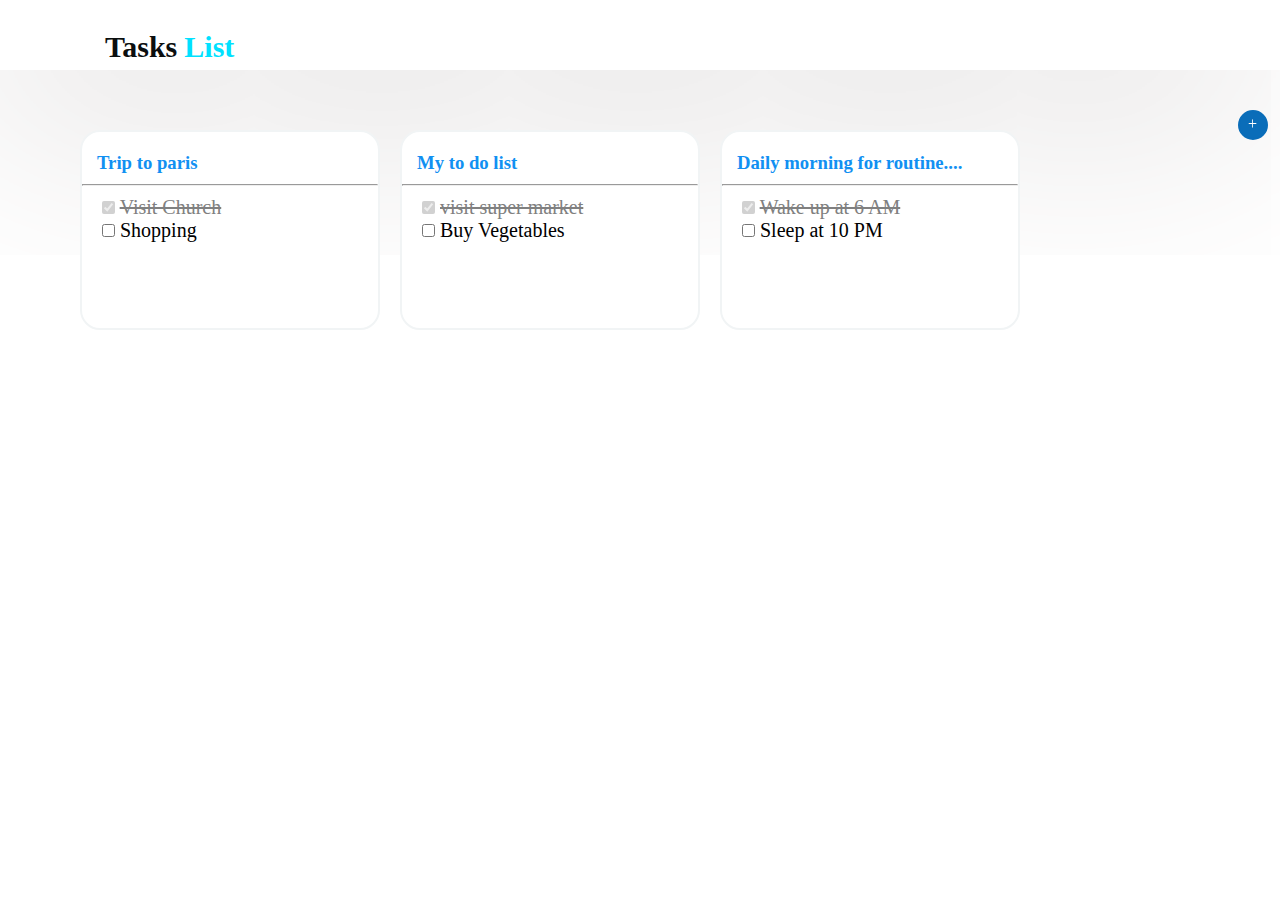
<file: index.html>
<!DOCTYPE html>
<html lang="en">
<head>
    <meta charset="UTF-8">
    <meta http-equiv="X-UA-Compatible" content="IE=edge">
    <meta name="viewport" content="width=device-width, initial-scale=1.0">
    <title>Document</title>
    <link rel="stylesheet" href="./style.css">
</head>
<body>
    <div>
        <header>
            <nav class="navheader">
                <span class="a"><strong>Tasks</strong></span>

                <span class="b"><strong>List</strong></span>

            </nav>
        </header>
        <div class="c">
            <div class="plusHead">
                <a href="./index.html" class="whi">
                +
            </a>

            </div>


        </div>

        <div class="container">

            <!-- <div class="f"> -->
            <div class="g  h">
                <!--<strong>Trip to paris</strong> -->
                <h3> <a href="./index2.html" class="triiip"> Trip to paris</a></h3>
                <hr>
                <div class="inbox" id="i1">
                    <input type="checkbox" name="fg" id="fg" value="Visit Church" disabled checked>
                    <label for="fg" class="vis">Visit Church</label>
                    <br>
                    <input type="checkbox" name="gh" id="gh" value="Shopping">
                    <label for="gh" class="shh">Shopping</label>
                </div>

            </div>
            <div class="g i">
                <h3>
                    <a href="index1.html" class="triiip">My to do list</a>
                </h3>
                <hr>
                <div class="inbox" id="i2">
                    <input type="checkbox" name="sup" id="sup" value="visit super market" disabled checked>
                    <label for="sup" class="super">visit super market</label>
                    <br>
                    <input type="checkbox" name="gu" id="gu" value="Buy Vegetables">
                    <label for="gu" class="buy">Buy Vegetables</label>
                </div>
            </div>
                
            <div class="g k">
                <h3>
                    <a href="index1.html" class="triiip"> Daily morning for routine....</a>
                </h3>
                <hr>
                <div class="inbox" id="i2">
                    <input type="checkbox" name="st" id="st" value="wake up at 6 am" disabled checked>
                    <label for="st" class="str">Wake up at 6 AM</label>
                    <br>
                    <input type="checkbox" name="av" id="av" value="sleep at 10 pm">
                    <label for="av" class="Ave">Sleep at 10 PM</label>
                </div>
            </div>
            </div>

        </div> 
</body>
</html>
</file>
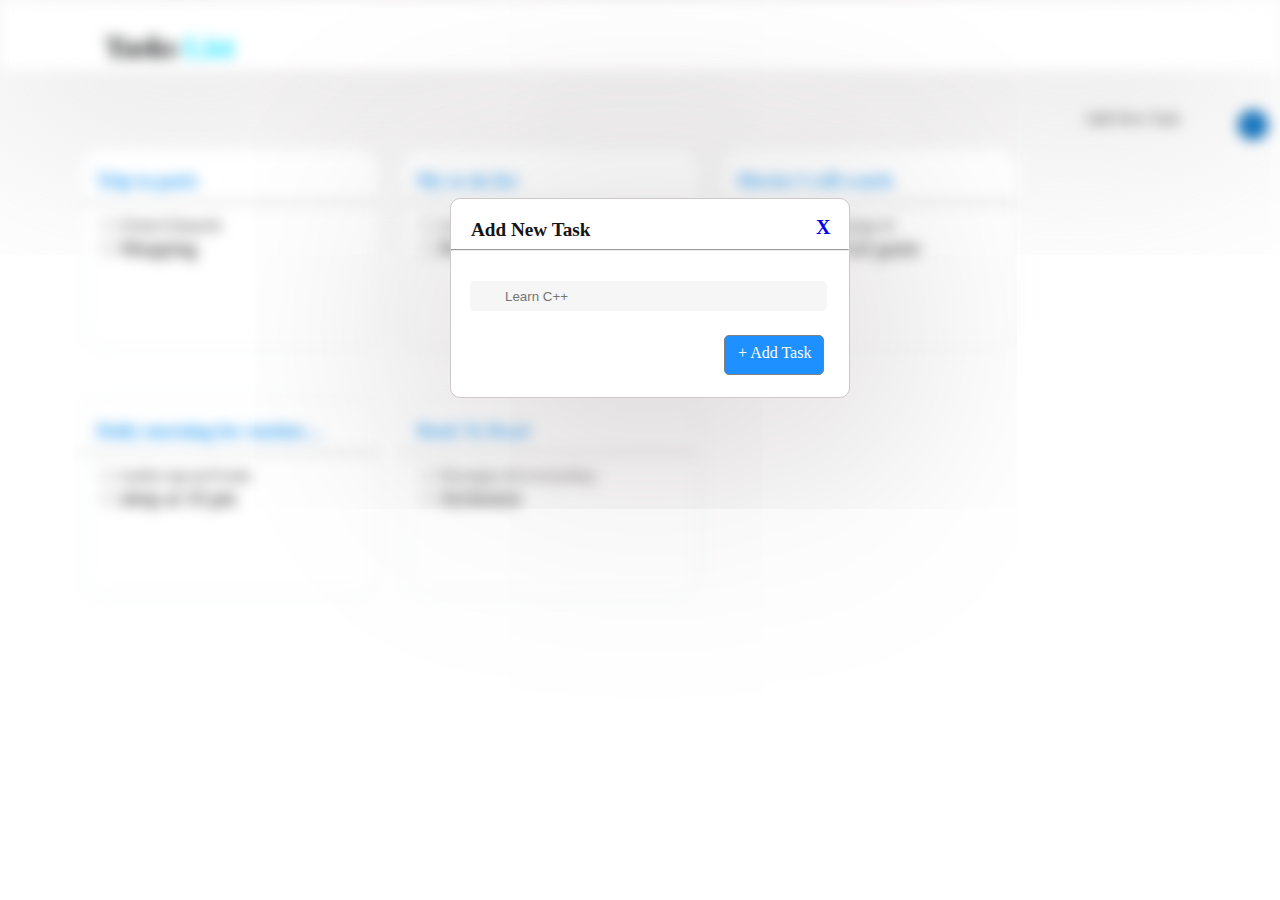
<file: index1.html>
<!DOCTYPE html>
<html lang="en">
<head>
    <meta charset="UTF-8">
    <meta http-equiv="X-UA-Compatible" content="IE=edge">
    <meta name="viewport" content="width=device-width, initial-scale=1.0">
    <title>Document</title>
    <link rel="stylesheet" href="./style.css">
</head>
<body>
    <div class="page2">
        <header>
            <nav class="navheader">
                <span class="a"><strong>Tasks</strong></span>

                <span class="b"><strong>List</strong></span>

            </nav>
        </header>
        <div class="c">
            <div class="plusHead">
                <a href="./index1.html" class="whi">
                    +
                </a>

            </div>
            <div class="ttt">
                <a href="./index1.html" class="lin">Add New Task</a></div>


        </div>

        <div class="container">

            <!-- <div class="f"> -->
            <div class="g">
                <!--<strong>Trip to paris</strong> -->
                <h3> <a href="./index3.html" class="triiip"> Trip to paris</a></h3>
                <hr>
                <div class="inbox" id="i1">
                    <input type="checkbox" name="fg" id="fg" value="Visit Church">
                    <label for="fg" class="vis">Visit Church</label>
                    <br>
                    <input type="checkbox" name="gh" id="gh" value="Shopping">
                    <label for="gh" class="shh">Shopping</label>
                </div>

            </div>
            <div class="g h">
                <h3>My to do list</h3>
                <hr>
                <div class="inbox" id="i2">
                    <input type="checkbox" name="sup" id="sup" value="visit super market">
                    <label for="sup" class="super">visit super market</label>
                    <br>
                    <input type="checkbox" name="gu" id="gu" value="Buy Vegetables">
                    <label for="gu" class="buy">Buy Vegetables</label>
                </div>
            </div>
            <div class="g i">
                <h3>Movies I will watch</h3>
                <hr>
                <div class="inbox" id="i2">
                    <input type="checkbox" name="st" id="st" value="stranger things 4">
                    <label for="st" class="str">stranger things 4</label>
                    <br>
                    <input type="checkbox" name="av" id="av" value="Avengers End game">
                    <label for="av" class="Ave">Avengers End game</label>
                </div>
            </div>
            <div class="g j">
                <h3>Daily morning for routine....</h3>
                <hr>
                <div class="inbox" id="i2">
                    <input type="checkbox" name="st" id="st" value="wake up at 6 am">
                    <label for="st" class="str">wake up at 6 am</label>
                    <br>
                    <input type="checkbox" name="av" id="av" value="sleep at 10 pm">
                    <label for="av" class="Ave">sleep at 10 pm</label>
                </div>
            </div>
            <div class="g k">
                <h3>Book To Read</h3>
                <hr>
                <div class="inbox" id="i2">
                    <input type="checkbox" name="st" id="st" value="Design of everyday">
                    <label for="st" class="str">Design of everyday</label>
                    <br>
                    <input type="checkbox" name="av" id="av" value="Alchemist">
                    <label for="av" class="Ave">Alchemist</label>
                </div>
            </div>

        </div>
    </div>

    <div class="p">
        <div class="bigbox">
            <h3 class="main">Add New Task</h3>
            <span class="crs">
            <a href="./index.html">X</a></span>
        </div>
        <hr class="up">
        <div class="lea">
            <input type="text" placeholder="Learn C++" class="textbox">
            <div class="add">
                <div class="tyty"><a href="./index2.html" class="whi">+ Add Task</a></div>
            </div>

        </div>


    </div>   
</body>
</html>
</file>
<file: style.css>
* {
    margin: 0;
    padding: 0;
    box-sizing: border-box;
}


/* body {
    overflow-x: hidden;
} */

header {
    height: 70px;
    box-shadow: -20px -5px 498px 8px #c1bcbc;
}

.navheader {
    position: relative;
    /* left: 50px; */
    top: 30px;
    font-size: 20px;
    display: flex;
    font-size: 20px;
    margin-left: 100px;
}

.a {
    color: rgb(11, 14, 15);
    font-weight: bold;
    padding-left: 5px;
    font-size: 30px;
    /* color: black;
    font-size: 30px;
    margin-left: 70px;
    margin-top: 500px; */
}

.b {
    color: rgb(0, 225, 255);
    /* font-size: 30px;
    margin-right: 70px; */
    padding-left: 5px;
    font-size: 30px;
    margin-left: 2px;
}

.c {
    margin-left: 800px;
    display: flex;
    top: 40px;
    justify-content: end;
    right: 100px;
    position: relative;
    margin-bottom: 20px;
}

.container {
    display: flex;
    flex-wrap: wrap;
    justify-content: start;
    grid-template-columns: 1fr 1fr 1fr;
    gap: 20px;
    padding-left: 80px;
    padding-right: 30px;
    padding-top: 10px;
}

.g:hover {
    box-shadow: 0px 0px 10px 10px gray;
    transition-duration: 1s;
}

#alldata:hover {
    box-shadow: 0px 0px 10px 10px gray;
    transition-duration: 1s;
}

.g {
    height: 200px;
    width: 300px;
    background-color: white;
    padding-top: 20px;
    border-radius: 20px;
    border: 2px solid rgb(241, 244, 245);
    display: inline-block;
    margin-top: 30px;
    /* margin: 10px; */
    /* color: rgb(65, 188, 225); */
}

.triiip {
    color: rgb(17, 144, 242);
    text-decoration: none;
}

h3 {
    color: rgb(17, 144, 242);
    /* /* padding-left: 10px; */
    padding-bottom: 10px;
    padding-left: 15px;
}

.inbox {
    padding-left: 20px;
    padding-top: 10px;
    font-size: 20px;
}

.d {
    text-align: center;
    align-content: center;
    color: white;
}

.e {
    margin-right: -120px;
    position: absolute;
}

.vis {
    text-decoration: line-through;
    color: gray;
}

.last-page {
    filter: blur(7px);
}

.page2 {
    filter: blur(7px);
}

.add {
    border: 1px solid grey;
    height: 40px;
    width: 100px;
    margin-left: 273px;
    margin-top: 24px;
    padding: 5px;
    padding-bottom: 15px;
    border-radius: 5px;
    background-color: dodgerblue;
    color: white;
    position: absolute;
    display: flex;
}

.whi {
    color: white;
    text-decoration: none;
    display: flex;
    padding-top: 3px;
    padding-left: 8px;
    text-align: center;
    position: relative;
}

.tyty {
    margin-bottom: 10px;
    text-align: center;
}

.lastp {
    border: 1px solid rgb(209, 204, 204);
    z-index: 999;
    height: 200px;
    width: 400px;
    border-radius: 10px;
    left: 450px;
    bottom: 100px;
    position: relative;
    box-shadow: 0px 30px 498px 8px #c1bcbc;
    background-color: white;
    border: 0.1px solid rgb(206, 200, 200);
}

.p {
    border: 1px solid rgb(209, 204, 204);
    z-index: 999;
    height: 200px;
    width: 400px;
    border-radius: 10px;
    left: 450px;
    bottom: 400px;
    position: relative;
    box-shadow: 0px 30px 498px 8px #c1bcbc;
    background-color: white;
    border: 0.1px solid rgb(206, 200, 200);
    /* top: 50px; */
}

.lea {
    /* border: 1px solid grey; */
    height: 32px;
    width: 357px;
    border-radius: 5px;
    /* background-color: rgb(228, 219, 219); */
    color: rgb(36, 34, 34);
    /* margin-top: 30px;
        margin-left: 19px; */
    text-align: center;
}

.bigbox {
    height: 50px;
    width: 300px;
    /* border: 2px solid rgb(152, 151, 151); */
    /* position: relative; */
    top: 20px;
    /* left: 450px; */
    border-radius: 5px;
    /* margin-right: -10px; */
    /* display: flex; */
}

.main {
    color: rgb(21, 21, 21);
    padding-top: 20px;
    padding-left: 20px;
    font-size: larger;
    display: flex;
    font-weight: bold;
}

.textbox {
    width: 357px;
    height: 30px;
    color: rgb(220, 217, 217);
    margin-top: 30px;
    margin-left: 19px;
    border: 5px;
    padding: 10px 195px 10px 35px;
    border: 2px gray;
    background-color: rgb(247, 246, 246);
    border-radius: 5px;
}

.crs {
    color: rgb(83, 82, 82);
    font-weight: bold;
    font-size: 20px;
    position: relative;
    left: 365px;
    bottom: 35px;
}

.crs a {
    text-decoration: none;
}

.page3 {
    display: flex;
    justify-content: center;
    position: relative;
    top: 45px;
    font-size: 18px;
    font-family: 'Times New Roman', Times, serif;
    /* font-weight: bold; */
}

.div1 {
    background-color: rgba(20, 19, 19, 0.842);
    border-radius: 50%;
    height: 35px;
    width: 35px;
    margin-left: 10px;
}

.divpage {
    display: flex;
    font-family: 'Crimson Text', serif;
    font-weight: bold;
    font-size: 20px;
}

.back {
    text-decoration: none;
    color: rgba(20, 19, 19, 0.842);
    padding-bottom: 30px;
}

.backbutton {
    margin-left: 15px;
    margin-top: 7px;
}

.addbutton {
    margin-left: 10px;
    margin-top: 5px;
}

.inneradd {
    text-decoration: none;
    color: rgba(20, 19, 19, 0.842);
    padding-bottom: 30px;
}

.pagehead {
    text-align: center;
}

.shh {
    color: black;
}

#alldata {
    /* display: flex; */
    position: relative;
    top: 100px;
    left: 65px;
    box-shadow: 1px 1px 5px 1px rgb(191, 188, 188);
}

.super {
    text-decoration: line-through;
    color: grey;
}

.buy {
    color: black;
}

.str {
    text-decoration: line-through;
    color: grey;
}

.Ave {
    color: black;
}

.box {
    display: flex;
    align-self: center;
}

.plusHead {
    border: 2px solid rgb(10, 109, 185);
    height: 30px;
    width: 30px;
    border-radius: 50%;
    background-color: rgb(10, 109, 185);
    position: fixed;
    right: 12px;
}



.lin {
    color: rgba(20, 19, 19, 0.842);
    text-decoration: none;
}

.pop {
    margin-left: 200px;
    display: flex;
}

.plusHea {
    background-color: rgb(92, 92, 238);
    border-radius: 50%;
    height: 30px;
    width: 30px;
    margin-left: 10px;
}
</file>
